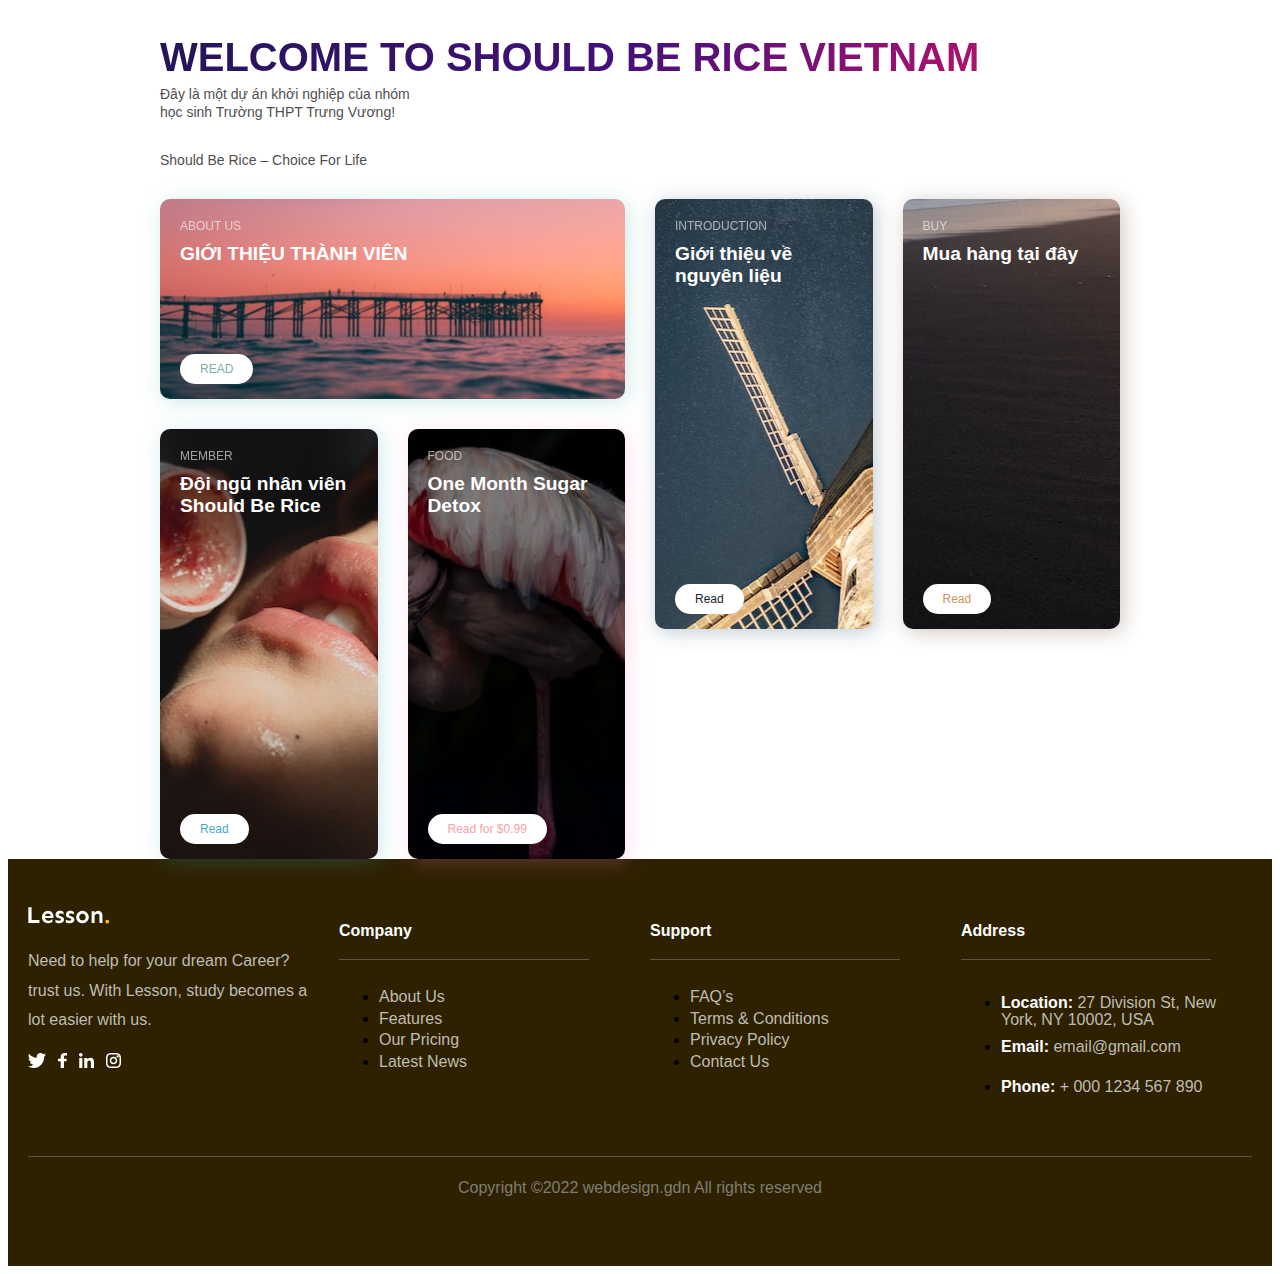
<file: index.html>
<!DOCTYPE html>
<html lang="en">
  <head>
    <meta charset="UTF-8" />
    <meta name="viewport" content="width=device-width, initial-scale=1.0" />
    <link rel="stylesheet" href="style.css" />
    <title>should be Rice</title>
  </head>

  <body>
    <header class="container">
      <h1 class="main-title animate-charcter">
        WELCOME TO SHOULD BE RICE VIETNAM
        <a href="https://tuhoc.cc" target="_blank"></a>
      </h1>
      <p class="sub-title">
        Đây là một dự án khởi nghiệp của nhóm học sinh Trường THPT Trưng Vương!
      </p>
      <p class="sub-title">Should Be Rice – Choice For Life</p>
    </header>
    <div class="news container">
      <div class="box vertical box1">
        <div class="genre">about us</div>
        <h3 class="title">GIỚI THIỆU THÀNH VIÊN</h3>
        <a href="intro.html" class="read-btn">READ</a>
      </div>

      <div class="box horizontal box2">
        <div class="genre">introduction</div>
        <h3 class="title">Giới thiệu về nguyên liệu</h3>
        <a href="intro.html" class="read-btn">Read</a>
      </div>
      <div class="box horizontal box3">
        <div class="genre">buy</div>
        <h3 class="title">Mua hàng tại đây</h3>
        <a href="buy.html" class="read-btn">Read</a>
      </div>
      <div class="box horizontal box4">
        <div class="genre">member</div>
        <h3 class="title">Đội ngũ nhân viên Should Be Rice</h3>
        <a href="#" class="read-btn">Read</a>
      </div>
      <div class="box horizontal box5">
        <div class="genre">Food</div>
        <h3 class="title">One Month Sugar Detox</h3>
        <a href="#" class="read-btn">Read for $0.99</a>
      </div>
    </div>
    <!-- footer -->
    <footer class="footer">
      <div class="main-content">
        <div class="row">
          <!-- column 1 -->
          <div class="column">
            <img src="./assets/img/logo-white.svg" alt="Lesson." class="logo" />
            <p class="desc">
              Need to help for your dream Career? trust us. With Lesson, study
              becomes a lot easier with us.
            </p>
            <div class="socials">
              <a href="">
                <img
                  src="./assets/icon/twitter.svg"
                  alt="twitter"
                  class="icon"
                />
              </a>
              <a href="">
                <img src="./assets/icon/fb.svg" alt="facebook" class="icon" />
              </a>
              <a href="">
                <img
                  src="./assets/icon/linkedin.svg"
                  alt="linkedin"
                  class="icon"
                />
              </a>
              <a href="">
                <img
                  src="./assets/icon/instagram.svg"
                  alt="instagram"
                  class="icon"
                />
              </a>
            </div>
          </div>
          <!-- column 2 -->
          <div class="column">
            <h3 class="title">Company</h3>
            <ul class="list">
              <li>
                <a href="#!">About Us</a>
              </li>
              <li>
                <a href="#!">Features</a>
              </li>
              <li>
                <a href="#!">Our Pricing</a>
              </li>
              <li>
                <a href="#!">Latest News</a>
              </li>
            </ul>
          </div>
          <!-- column 3 -->
          <div class="column">
            <h3 class="title">Support</h3>
            <ul class="list">
              <li>
                <a href="#!">FAQ’s</a>
              </li>
              <li>
                <a href="#!">Terms & Conditions</a>
              </li>
              <li>
                <a href="#!">Privacy Policy</a>
              </li>
              <li>
                <a href="#!">Contact Us</a>
              </li>
            </ul>
          </div>
          <!-- column 4 -->
          <div class="column">
            <h3 class="title">Address</h3>
            <ul class="list">
              <li>
                <a href="#!"
                  ><strong>Location:</strong> 27 Division St, New York, NY
                  10002, USA</a
                >
              </li>
              <li>
                <a href="#!"><strong>Email:</strong> email@gmail.com</a>
              </li>
              <li>
                <a href="#!"><strong>Phone:</strong> + 000 1234 567 890</a>
              </li>
            </ul>
          </div>
        </div>

        <div class="copyright">
          <p>Copyright ©2022 webdesign.gdn All rights reserved</p>
        </div>
      </div>
    </footer>
  </body>
</html>
</file>
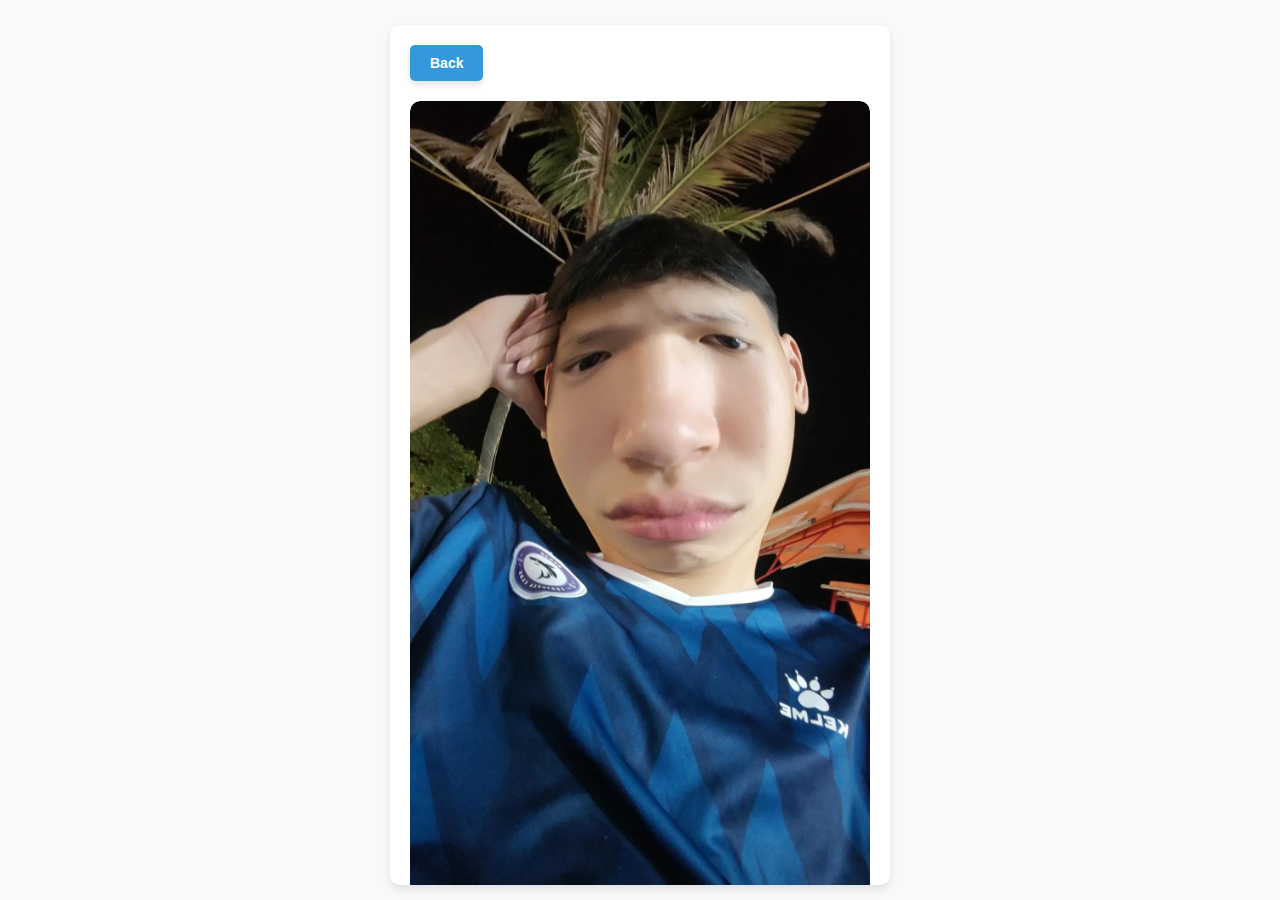
<file: intro.html>
<!DOCTYPE html>
<html lang="en">
  <head>
    <meta charset="UTF-8" />
    <meta name="viewport" content="width=device-width, initial-scale=1.0" />
    <title>should be Rice</title>
    <link rel="stylesheet" href="styles1.css" />
  </head>
  <body>
    <div class="container">
      <a href="index.html" class="btn-back">Back</a>

      <div class="image-container">
        <img
          src="./8b227eb8b72da9a085945cd1e39ae357.png"
          alt="Beautiful Landscape"
          class="image"
        />
      </div>
      <div class="description">
        <h1>Beautiful Landscape</h1>
        <p>
          This breathtaking view captures the serene beauty of nature with
          vibrant colors and peaceful vibes This breathtaking view captures the
          serene beauty of nature with vibrant colors and peaceful vibesThis
          breathtaking view captures the serene beauty of nature with vibrant
          colors and peaceful vibesThis breathtaking view captures the serene
          beauty of nature with vibrant colors and peaceful vibesThis
          breathtaking view captures the serene beauty of nature with vibrant
          colors and peaceful vibesThis breathtaking view captures the serene
          beauty of nature with vibrant colors and peaceful vibesThis
          breathtaking view captures the serene beauty of nature with vibrant
          colors and peaceful vibesThis breathtaking view captures the serene
          beauty of nature with vibrant colors and peaceful vibesThis
          breathtaking view captures the serene beauty of nature with vibrant
          colors and peaceful vibesThis breathtaking view captures the serene
          beauty of nature with vibrant colors and peaceful vibesThis
          breathtaking view captures the serene beauty of nature with vibrant
          colors anvibrant colors and ant colors and peaceful vibesThis
          breathtaking view caing view captures the serene beauty of nature with
          vibrant colors and peaceful vibes.
        </p>
      </div>
      <div class="image-container">
        <img
          src="./z6051292152084_b860f07e5b6eff3a6a7420e09f816ffb.jpg"
          alt="Beautiful Landscape"
          class="image"
        />
      </div>
      <div class="description">
        <h1>Beautiful Landscape</h1>
        <p>
          This breathtaking view captures the serene beauty of nature with
          vibrant colors and peaceful vibes This breathtaking view captures the
          serene beauty of nature with vibrant colors and peaceful vibesThis
          breathtaking view captures the serene beauty of nature with vibrant
          colors and peaceful vibesThis breathtaking view captures the serene
          beauty of nature with vibrant colors and peaceful vibesThis
          breathtaking view captures the serene beauty of nature with vibrant
          colors and peaceful vibesThis breathtaking view captures the serene
          beauty of nature with vibrant colors and peaceful vibesThis
          breathtaking view captures the serene beauty of nature with vibrant
          colors and peaceful vibesThis breathtaking view captures the serene
          beauty of nature with vibrant colors and peaceful vibesThis
          breathtaking view captures the serene beauty of nature with vibrant
          colors and peaceful vibesThis breathtaking view captures the serene
          beauty of nature with vibrant colors and peaceful vibesThis
          breathtaking view captures the serene beauty of nature with vibrant
          colors anvibrant colors and ant colors and peaceful vibesThis
          breathtaking view caing view captures the serene beauty of nature with
          vibrant colors and peaceful vibes.
        </p>
      </div>
    </div>
  </body>
</html>
</file>
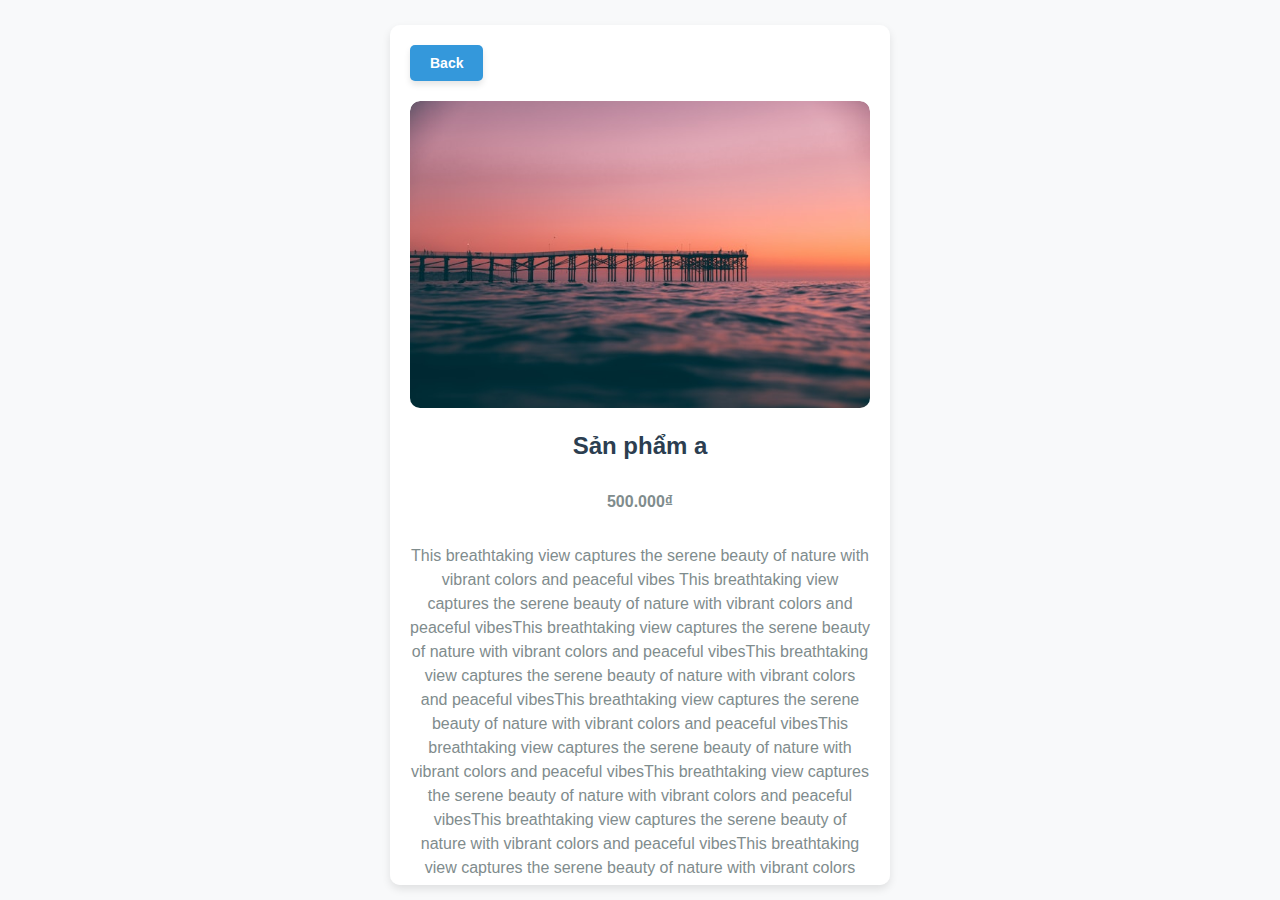
<file: sp1.html>
<!DOCTYPE html>
<html lang="en">
  <head>
    <meta charset="UTF-8" />
    <meta name="viewport" content="width=device-width, initial-scale=1.0" />
    <title>should be Rice</title>

    <link rel="stylesheet" href="styles1.css" />
  </head>
  <body>
    <div class="container">
      <a href="buy.html" class="btn-back">Back</a>

      <div class="image-container">
        <img src="./1 - Copy.jpg" alt="Beautiful Landscape" class="image" />
      </div>
      <div class="description">
        <h1>Sản phẩm a</h1>
        <p class="product-price">500.000₫</p>
        <p>
          This breathtaking view captures the serene beauty of nature with
          vibrant colors and peaceful vibes This breathtaking view captures the
          serene beauty of nature with vibrant colors and peaceful vibesThis
          breathtaking view captures the serene beauty of nature with vibrant
          colors and peaceful vibesThis breathtaking view captures the serene
          beauty of nature with vibrant colors and peaceful vibesThis
          breathtaking view captures the serene beauty of nature with vibrant
          colors and peaceful vibesThis breathtaking view captures the serene
          beauty of nature with vibrant colors and peaceful vibesThis
          breathtaking view captures the serene beauty of nature with vibrant
          colors and peaceful vibesThis breathtaking view captures the serene
          beauty of nature with vibrant colors and peaceful vibesThis
          breathtaking view captures the serene beauty of nature with vibrant
          colors and peaceful vibesThis breathtaking view captures the serene
          beauty of nature with vibrant colors and peaceful vibesThis
          breathtaking view captures the serene beauty of nature with vibrant
          colors anvibrant colors and ant colors and peaceful vibesThis
          breathtaking view caing view captures the serene beauty of nature with
          vibrant colors and peaceful vibes.
        </p>
        <a href="https://shopee.vn" target="_blank" class="btn-shopee"
          >Visit Shopee</a
        >
      </div>
    </div>
  </body>
</html>
</file>
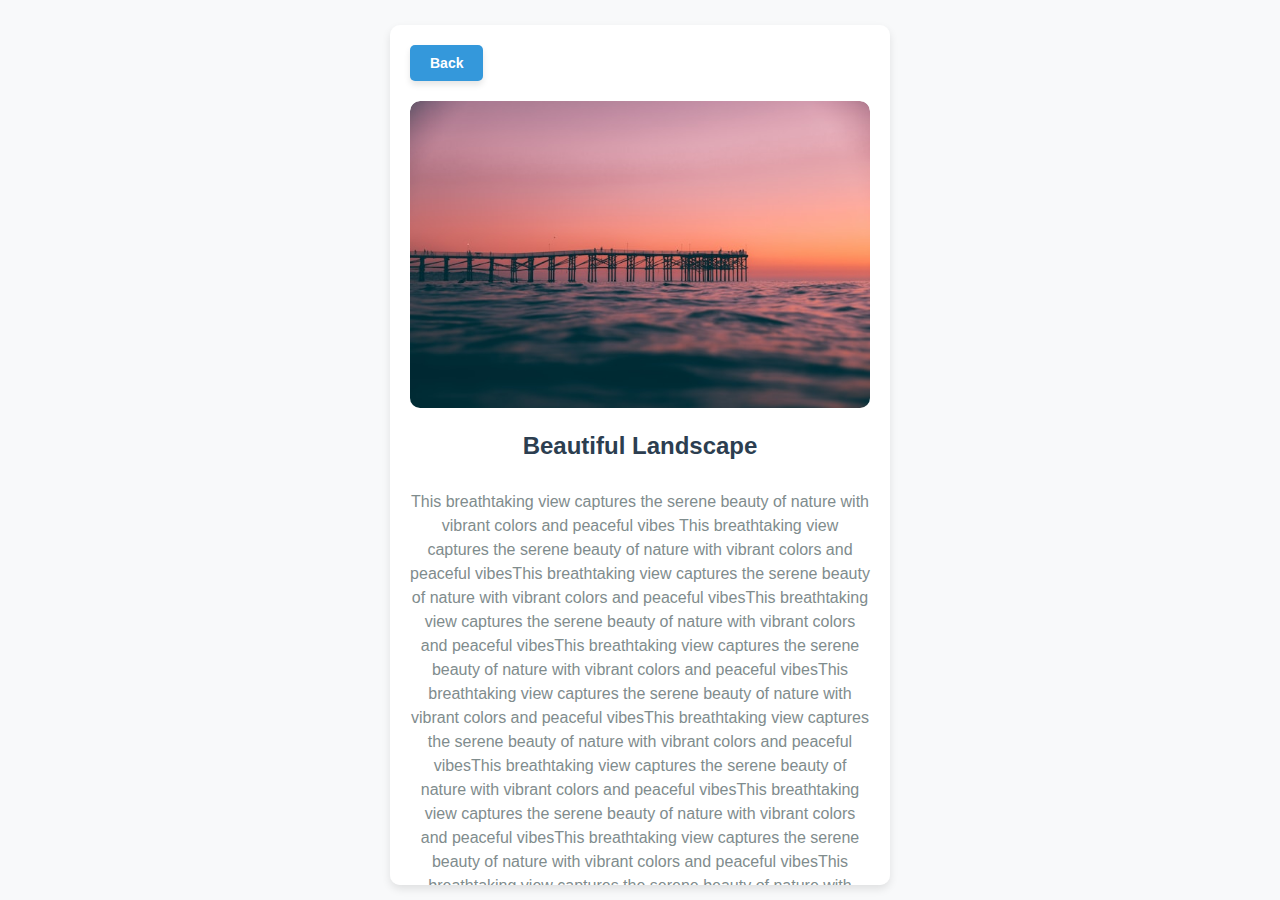
<file: ỉtem1.html>
<!DOCTYPE html>
<html lang="en">
  <head>
    <meta charset="UTF-8" />
    <meta name="viewport" content="width=device-width, initial-scale=1.0" />
    <title>should be Rice</title>
    <link rel="stylesheet" href="styles1.css" />
  </head>
  <body>
    <div class="container">
      <a href="index.html" class="btn-back">Back</a>

      <div class="image-container">
        <img src="./1 - Copy.jpg" alt="Beautiful Landscape" class="image" />
      </div>
      <div class="description">
        <h1>Beautiful Landscape</h1>
        <p>
          This breathtaking view captures the serene beauty of nature with
          vibrant colors and peaceful vibes This breathtaking view captures the
          serene beauty of nature with vibrant colors and peaceful vibesThis
          breathtaking view captures the serene beauty of nature with vibrant
          colors and peaceful vibesThis breathtaking view captures the serene
          beauty of nature with vibrant colors and peaceful vibesThis
          breathtaking view captures the serene beauty of nature with vibrant
          colors and peaceful vibesThis breathtaking view captures the serene
          beauty of nature with vibrant colors and peaceful vibesThis
          breathtaking view captures the serene beauty of nature with vibrant
          colors and peaceful vibesThis breathtaking view captures the serene
          beauty of nature with vibrant colors and peaceful vibesThis
          breathtaking view captures the serene beauty of nature with vibrant
          colors and peaceful vibesThis breathtaking view captures the serene
          beauty of nature with vibrant colors and peaceful vibesThis
          breathtaking view captures the serene beauty of nature with vibrant
          colors anvibrant colors and ant colors and peaceful vibesThis
          breathtaking view caing view captures the serene beauty of nature with
          vibrant colors and peaceful vibes.
        </p>
        <a href="https://shopee.vn" target="_blank" class="btn-shopee"
          >Visit Shopee</a
        >
      </div>
      <div class="image-container">
        <img src="./1 - Copy.jpg" alt="Beautiful Landscape" class="image" />
      </div>
      <div class="description">
        <h1>Beautiful Landscape</h1>
        <p>
          This breathtaking view captures the serene beauty of nature with
          vibrant colors and peaceful vibes This breathtaking view captures the
          serene beauty of nature with vibrant colors and peaceful vibesThis
          breathtaking view captures the serene beauty of nature with vibrant
          colors and peaceful vibesThis breathtaking view captures the serene
          beauty of nature with vibrant colors and peaceful vibesThis
          breathtaking view captures the serene beauty of nature with vibrant
          colors and peaceful vibesThis breathtaking view captures the serene
          beauty of nature with vibrant colors and peaceful vibesThis
          breathtaking view captures the serene beauty of nature with vibrant
          colors and peaceful vibesThis breathtaking view captures the serene
          beauty of nature with vibrant colors and peaceful vibesThis
          breathtaking view captures the serene beauty of nature with vibrant
          colors and peaceful vibesThis breathtaking view captures the serene
          beauty of nature with vibrant colors and peaceful vibesThis
          breathtaking view captures the serene beauty of nature with vibrant
          colors anvibrant colors and ant colors and peaceful vibesThis
          breathtaking view caing view captures the serene beauty of nature with
          vibrant colors and peaceful vibes.
        </p>
        <a href="https://shopee.vn" target="_blank" class="btn-shopee"
          >Visit Shopee</a
        >
      </div>
    </div>
  </body>
</html>
</file>
<file: style.css>
body {
  font-family: Helvetica;
}
a {
  text-decoration: none;
}

h1.main-title {
  font-size: 2.5em;
  margin-bottom: 0;
}
h3.title {
  font-size: 1.2em;
  margin-top: 10px;
  max-width: 250px;
}
.animate-charcter {
  text-transform: uppercase;
  background-image: linear-gradient(
    -225deg,
    #231557 0%,
    #44107a 29%,
    #ff1361 67%,
    #fff800 100%
  );
  background-size: auto auto;
  background-clip: border-box;
  background-size: 200% auto;
  color: #fff;
  background-clip: text;
  text-fill-color: transparent;
  -webkit-background-clip: text;
  -webkit-text-fill-color: transparent;
  animation: textclip 2s linear infinite;
  display: inline-block;
  font-size: 190px;
}

@keyframes textclip {
  to {
    background-position: 200% center;
  }
}

.genre {
  text-transform: uppercase;
  font-size: 12px;
  opacity: 0.6;
}

p.sub-title {
  margin-top: 5px;
  margin-bottom: 30px;
  width: 250px;
  font-size: 14px;
  line-height: 18px;
  color: #4f4f4f;
  font-weight: lighter;
}

.container {
  width: 960px;
  margin: auto;
  @media (max-width: 980px) {
    width: 100%;
  }
}
.news {
  display: grid;
  grid-gap: 30px;
  grid-template-columns: repeat(4, 1fr);
  grid-template-rows: repeat(3, 200px);
  @media (max-width: 980px) {
    grid-template-rows: repeat(7, 200px);
  }
}
.box {
  background-color: grey;
  border-radius: 10px;
  padding: 20px;
  color: white;
  position: relative;
  @media (max-width: 980px) {
    background-size: 120%;
  }
}
.read-btn {
  background-color: white;
  font-size: 12px;
  padding: 8px 20px;
  border-radius: 15px;
  position: absolute;
  bottom: 15px;
  transition: transform 0.2s ease-in-out;
  &:hover {
    transform: translateX(5px);
  }
}
.box {
  background-position: center;
  transition: box-shadow 0.2s ease-in-out;
}
.box1 {
  grid-column: 1/3;
  background-image: url(./1\ -\ Copy.jpg);
  box-shadow: 3px 3px 20px 0px rgba(59, 168, 163, 0.25);
  @media (max-width: 980px) {
    grid-column: 1/6;
    grid-row: 1 / 2;
  }
  &:hover {
    box-shadow: 3px 3px 20px 0px rgba(59, 168, 163, 0.55);
  }
  .read-btn {
    color: #7bb0ad;
  }
}
.box2 {
  grid-column: 3 / 4;
  grid-row: 1 / 3;
  background-image: url(./img/2.jpg);
  box-shadow: 3px 3px 20px 0px rgba(2, 48, 76, 0.25);
  @media (max-width: 980px) {
    grid-column: 1/6;
    grid-row: 2 / 3;
  }
  &:hover {
    box-shadow: 3px 3px 20px 0px rgba(2, 48, 76, 0.55);
  }
  .read-btn {
    color: #152532;
  }
}
.box3 {
  grid-column: 4 / 5;
  grid-row: 1 / 3;
  background-image: url(./img/3.jpg);
  box-shadow: 3px 3px 20px 0px rgba(73, 34, 2, 0.25);
  @media (max-width: 980px) {
    grid-column: 1/6;
    grid-row: 3 / 4;
  }
  &:hover {
    box-shadow: 3px 3px 20px 0px rgba(73, 34, 2, 0.55);
  }
  .read-btn {
    color: #cd935b;
  }
}
.box4 {
  grid-column: 1 / 2;
  grid-row: 2 / 4;
  background-image: url(./img/4.jpg);
  box-shadow: 3px 3px 20px 0px rgba(60, 162, 186, 0.25);
  @media (max-width: 980px) {
    grid-column: 1/6;
    grid-row: 4 / 5;
  }
  &:hover {
    box-shadow: 3px 3px 20px 0px rgba(60, 162, 186, 0.55);
  }
  .read-btn {
    color: #43acc9;
  }
}

.box5 {
  grid-column: 2 / 3;
  grid-row: 2 / 4;
  background-image: url(./img/5.jpg);
  box-shadow: 3px 3px 20px 0px rgba(255, 131, 199, 0.25);
  @media (max-width: 980px) {
    grid-column: 1/6;
    grid-row: 5 / 6;
  }
  &:hover {
    box-shadow: 3px 3px 20px 0px rgba(255, 131, 199, 0.55);
  }
  .read-btn {
    color: #fea0a5;
  }
}
.box6 {
  grid-column: 3 / 5;
  grid-row: 3 / 4;
  background-image: url(./img/6.jpg);
  box-shadow: 3px 3px 20px 0px rgba(60, 162, 186, 0.25);
  @media (max-width: 980px) {
    grid-column: 1/6;
    grid-row: 6 / 7;
  }
  &:hover {
    box-shadow: 3px 3px 20px 0px rgba(60, 162, 186, 0.55);
  }
  .read-btn {
    color: #63bdfe;
  }
}
/* Footer Style */
.footer {
  background: #2e2100;
  padding: 48px 20px; /* Giảm padding cho điện thoại */
  display: grid;
  gap: 20px; /* Khoảng cách giữa các hàng */
}

.footer .row {
  display: grid; /* Sử dụng CSS Grid thay cho flex */
  grid-template-columns: repeat(
    auto-fit,
    minmax(120px, 1fr)
  ); /* Tự động chia cột */
  gap: 20px; /* Khoảng cách giữa các cột */
  padding-bottom: 38px;
  border-bottom: 1px solid #59554b;
}

.footer .column {
  width: auto; /* Đảm bảo cột tự co giãn */
}

.footer .desc {
  margin-top: 18px;
  max-width: 100%; /* Đảm bảo đoạn văn không bị cắt */
  color: #bfbcb2;
  font-size: 1rem;
  line-height: 1.86;
}

.footer .socials {
  display: flex;
  flex-wrap: wrap; /* Đảm bảo icon tự xuống dòng trên màn hình nhỏ */
  gap: 12px;
  margin-top: 18px;
}

.footer .title {
  padding-bottom: 14px;
  padding-right: 0; /* Loại bỏ khoảng cách không cần thiết */
  display: block; /* Chuyển thành dạng khối cho điện thoại */
  border-bottom: 1px solid #59554b;
  color: #fff;
  font-size: 1rem;
  font-weight: 600;
  line-height: 1.75;
}

.footer .list {
  margin-top: 28px;
  display: grid;
  gap: 10px; /* Khoảng cách giữa các liên kết */
}

.footer .list a {
  display: block; /* Hiển thị từng liên kết theo hàng dọc */
  color: #bfbcb2;
  font-size: 1rem;
  line-height: 0.3;
}

.footer .list strong {
  color: #fff;
  font-size: 1rem;
  font-weight: 600;
  line-height: 1.86;
}

.footer .copyright {
  padding: 14px 0; /* Giảm padding cho điện thoại */
  color: #807d74;
  text-align: center;
  font-size: 1rem; /* Giảm kích thước font cho gọn gàng */
  line-height: 0.1;
}

/* Responsive cho màn hình nhỏ */
@media (max-width: 768px) {
  .footer {
    gap: 10px; /* Giảm khoảng cách giữa các thành phần */
  }

  .footer .row {
    grid-template-columns: 1fr; /* Chuyển thành 1 cột trên điện thoại */
    gap: 16px; /* Tăng khoảng cách giữa các hàng */
  }

  .footer .socials {
    justify-content: center; /* Căn giữa icon trên điện thoại */
  }

  .footer .desc,
  .footer .list a {
    text-align: center; /* Căn giữa nội dung cho dễ đọc */
  }
}
.btn-back {
  justify-self: start; /* Căn nút Back sang trái */
  padding: 10px 20px;
  font-size: 14px;
  font-weight: bold;
  color: #ffffff;
  background-color: #3498db;
  border: none;
  border-radius: 5px;
  text-decoration: none;
  transition: all 0.3s ease;
  box-shadow: 0 4px 6px rgba(0, 0, 0, 0.1);
}

.btn-back:hover {
  background-color: #2980b9;
  transform: scale(1.05);
  box-shadow: 0 6px 8px rgba(0, 0, 0, 0.2);
}
</file>
<file: styles1.css>
/* Reset CSS */
* {
  margin: 0;
  padding: 0;
  box-sizing: border-box;
}

body {
  font-family: "Poppins", sans-serif;
  background-color: #f8f9fa;
  color: #333;
  display: flex;
  justify-content: center;
  align-items: center;

  overflow: hidden;
}

.container {
  display: grid;
  grid-template-rows: auto auto;
  gap: 20px;
  width: 90%;
  max-width: 500px;
  border-radius: 10px;
  box-shadow: 0 4px 8px rgba(0, 0, 0, 0.1);
  background-color: #ffffff;
  padding: 20px;
}

.image-container {
  position: relative;
  overflow: hidden;
  border-radius: 10px;
}

.image {
  width: 100%;
  border-radius: 10px;
  transition: transform 0.5s ease, opacity 0.5s ease;
}

.image:hover {
  transform: scale(1.1);
  opacity: 0.9;
}

.description {
  text-align: center;
}

.description h1 {
  font-size: 1.5rem;
  color: #2c3e50;
  margin-bottom: 10px;
  transition: color 0.3s;
}

.description h1:hover {
  color: #3498db;
}

.description p {
  font-size: 1rem;
  color: #7f8c8d;
  line-height: 1.5;
}
/* Container chính */
.container {
  display: grid;
  grid-template-rows: auto auto auto; /* Chia làm 3 hàng: nút Back, ảnh, mô tả */
  gap: 20px;
  width: 90%;
  max-width: 500px;
  border-radius: 10px;
  box-shadow: 0 4px 8px rgba(0, 0, 0, 0.1);
  background-color: #ffffff;
  padding: 20px;
  margin-top: 10px;
  position: relative;
}

/* Nút Back */
.btn-back {
  justify-self: start; /* Căn nút Back sang trái */
  padding: 10px 20px;
  font-size: 14px;
  font-weight: bold;
  color: #ffffff;
  background-color: #3498db;
  border: none;
  border-radius: 5px;
  text-decoration: none;
  transition: all 0.3s ease;
  box-shadow: 0 4px 6px rgba(0, 0, 0, 0.1);
}

.btn-back:hover {
  background-color: #2980b9;
  transform: scale(1.05);
  box-shadow: 0 6px 8px rgba(0, 0, 0, 0.2);
}

/* Mô tả */
.description {
  text-align: center;
  display: grid;
  gap: 20px;
}

/* Nút Shopee */
.btn-shopee {
  justify-self: center; /* Căn giữa nút Shopee */
  padding: 12px 25px;
  font-size: 16px;
  font-weight: bold;
  color: #ffffff;
  background: linear-gradient(45deg, #f39c12, #e74c3c);
  border: none;
  border-radius: 8px;
  text-decoration: none;
  text-align: center;
  transition: all 0.3s ease;
  box-shadow: 0 4px 8px rgba(0, 0, 0, 0.1);
}

.btn-shopee:hover {
  background: linear-gradient(45deg, #e74c3c, #f39c12);
  transform: translateY(-3px) scale(1.05);
  box-shadow: 0 6px 12px rgba(0, 0, 0, 0.2);
}
/* Toàn bộ trang cuộn */
body {
  height: 100vh; /* Chiều cao 100% màn hình */
  overflow-y: auto; /* Bật cuộn dọc */
}

/* Đảm bảo container không bị bó hẹp */
.container {
  max-height: calc(100vh - 40px); /* Giảm chiều cao để tránh nút Back bị tràn */
  overflow-y: auto; /* Cho phép cuộn trong container nếu nội dung dài */
}
.product-price {
  font-size: 1.5rem;
  color: #ff5722;
  font-weight: bold;
  margin-bottom: 10px;
}
</file>
